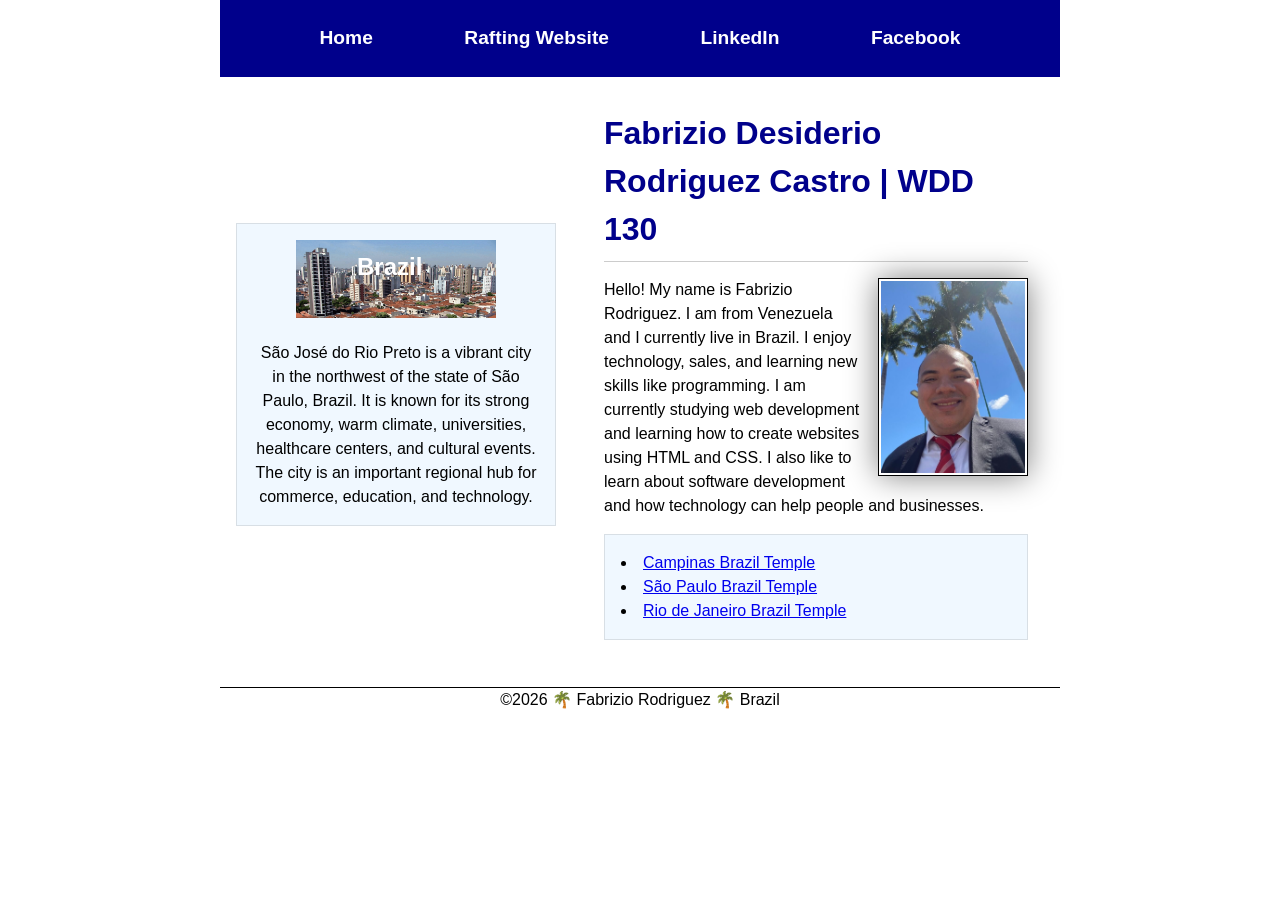
<file: index.html>
<!DOCTYPE html>
<html lang="en">

<head>
    <meta charset="UTF-8">
    <meta name="viewport" content="width=device-width, initial-scale=1.0">
    <title>Fabrizio Rodriguez | WDD 130</title>
    <meta name="description"
      content="Fabrizio Rodriguez WDD 130 course home page about web development learning and projects.">
    <meta name="author" content="Fabrizio Rodriguez">
    <link rel="stylesheet" href="styles/styles.css">
</head>

<body>
    <header>
        <nav>
            <a href="#">Home</a>
            <a href="wwr/">Rafting Website</a>
            <a href="https://linkedin.com" target="_blank">LinkedIn</a>
            <a href="https://facebook.com" target="_blank">Facebook</a>
        </nav>
    </header>

    <div class="grid">
        <main>
            <h1>Fabrizio Desiderio Rodriguez Castro | WDD 130</h1>

            <img src="images/profile.jpg" alt="Hello, my name is Fabrizio Rodriguez" width="200">

            <p>Hello! My name is Fabrizio Rodriguez. I am from Venezuela and I currently live in
                Brazil.
                I enjoy technology, sales, and learning new skills like programming. I am currently
                studying web development and learning how to create websites using HTML and CSS. I
                also like to
                learn about software development and how technology can help people and businesses.
            </p>

            <ul class="box">
                <li><a href="https://www.churchofjesuschrist.org/temples/details/campinas-brazil-temple"
                      target="_blank">Campinas Brazil Temple</a></li>
                <li><a href="https://www.churchofjesuschrist.org/temples/details/sao-paulo-brazil-temple"
                      target="_blank">São Paulo Brazil Temple</a></li>
                <li><a href="https://www.churchofjesuschrist.org/temples/details/rio-de-janeiro-brazil-temple"
                      target="_blank">Rio de Janeiro Brazil Temple</a></li>
            </ul>
        </main>

        <aside class="box">
            <h2>Brazil</h2>
            <img src="images/riopreto.png" alt="São José do Rio Preto, Brazil">
            <p>São José do Rio Preto is a vibrant city in the northwest of the state of São Paulo,
                Brazil. It is known for its strong economy, warm climate, universities, healthcare
                centers, and cultural events. The city is an important regional hub for commerce,
                education, and technology.</p>
        </aside>
    </div>

    <footer>
        <p>©2026 🌴 Fabrizio Rodriguez 🌴 Brazil</p>
    </footer>
</body>

</html>
</file>
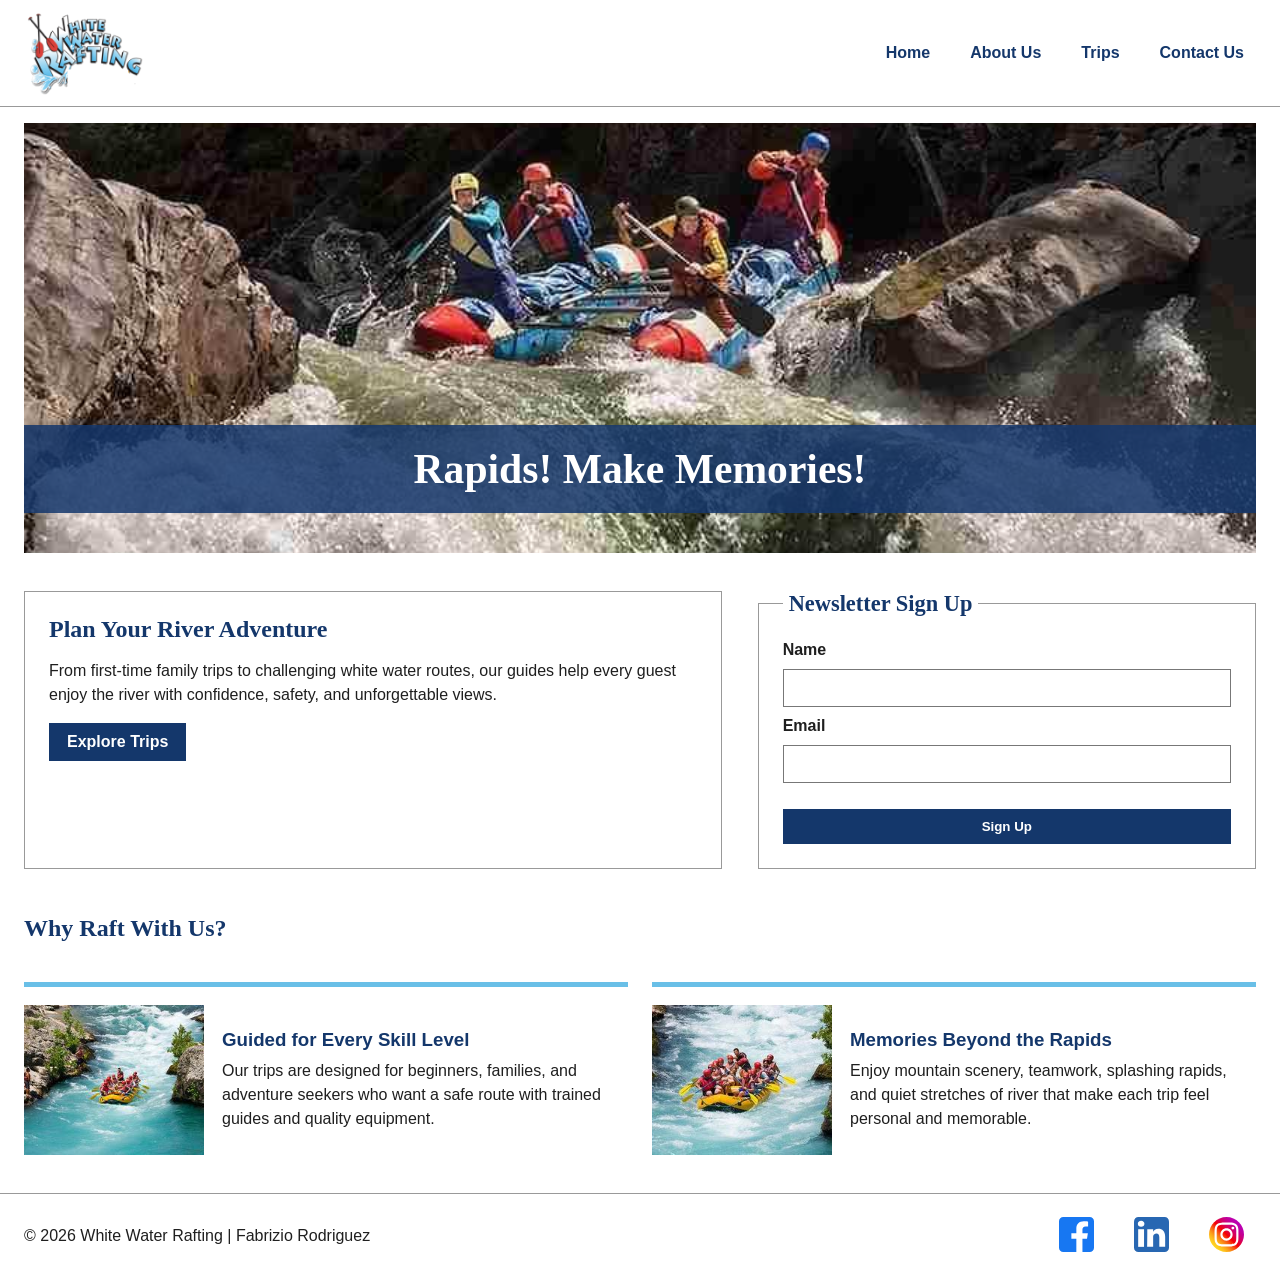
<file: wwr/index.html>
<!DOCTYPE html>
<html lang="en-US">

<head>
    <meta charset="UTF-8">
    <meta name="viewport" content="width=device-width, initial-scale=1.0">
    <title>Rapids! Make Memories! | Home</title>
    <meta name="description"
      content="Home page for Rapids Make Memories, offering safe and exciting white water rafting adventures.">
    <meta name="author" content="Fabrizio Rodriguez">
    <link rel="stylesheet" href="styles/rafting.css">
</head>

<body>
    <header>
        <img src="images/logo.png" alt="Rapids Make Memories Logo">
        <nav>
            <a href="index.html">Home</a>
            <a href="about.html">About Us</a>
            <a href="trips.html">Trips</a>
            <a href="contact.html">Contact Us</a>
        </nav>
    </header>

    <main>
        <div class="home-hero">
            <img src="images/hero.jpg" alt="Rafting group navigating white water rapids">
            <h1>Rapids! Make Memories!</h1>
        </div>

        <section class="home-actions">
            <div class="home-message">
                <h2>Plan Your River Adventure</h2>
                <p>
                    From first-time family trips to challenging white water routes, our guides help
                    every guest enjoy the river with confidence, safety, and unforgettable views.
                </p>
                <a class="button-link" href="trips.html">Explore Trips</a>
            </div>

            <form class="newsletter-form">
                <fieldset>
                    <legend>Newsletter Sign Up</legend>

                    <label for="newsletter-name">Name</label>
                    <input type="text" id="newsletter-name" name="newsletter-name" required>

                    <label for="newsletter-email">Email</label>
                    <input type="email" id="newsletter-email" name="newsletter-email" required>

                    <button type="submit">Sign Up</button>
                </fieldset>
            </form>
        </section>

        <section class="home-grid">
            <h2>Why Raft With Us?</h2>

            <div class="home-feature">
                <img src="images/rafting1.jpg" alt="Rafting team paddling through white water">
                <div>
                    <h3>Guided for Every Skill Level</h3>
                    <p>
                        Our trips are designed for beginners, families, and adventure seekers who
                        want a safe route with trained guides and quality equipment.
                    </p>
                </div>
            </div>

            <div class="home-feature">
                <img src="images/rafting4.jpg" alt="Rafting boat moving through a rocky river">
                <div>
                    <h3>Memories Beyond the Rapids</h3>
                    <p>
                        Enjoy mountain scenery, teamwork, splashing rapids, and quiet stretches of
                        river that make each trip feel personal and memorable.
                    </p>
                </div>
            </div>
        </section>
    </main>

    <footer>
        <p>&copy; 2026 White Water Rafting | Fabrizio Rodriguez</p>

        <nav class="socialmedia">
            <a href="https://facebook.com">
                <img src="images/facebook.svg" alt="Facebook icon">
            </a>
            <a href="https://linkedin.com">
                <img src="images/linkedin.svg" alt="LinkedIn icon">
            </a>
            <a href="https://instagram.com">
                <img src="images/instagram.svg" alt="Instagram icon">
            </a>
        </nav>
    </footer>
</body>

</html>
</file>
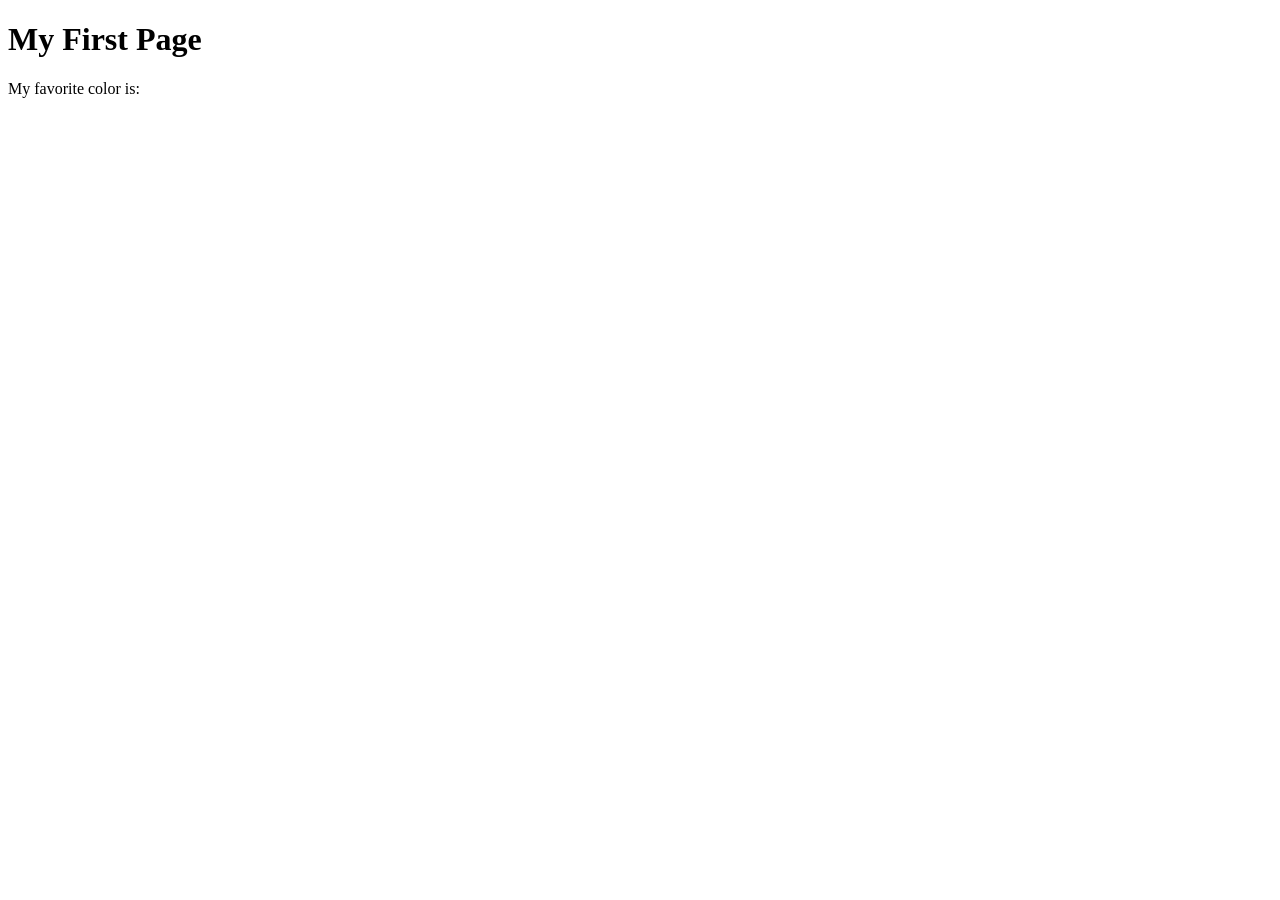
<file: week01/first-page.html>
<!DOCTYPE html>
<html lang="en">
<head>
    <meta charset="UTF-8">
    <meta name="viewport" content="width=device-width, initial-scale=1.0">
    <title>My First Page</title>
</head>
<body>
    <h1>My First Page</h1>
    <p>My favorite color is: </p>
</body>
</html>
</file>
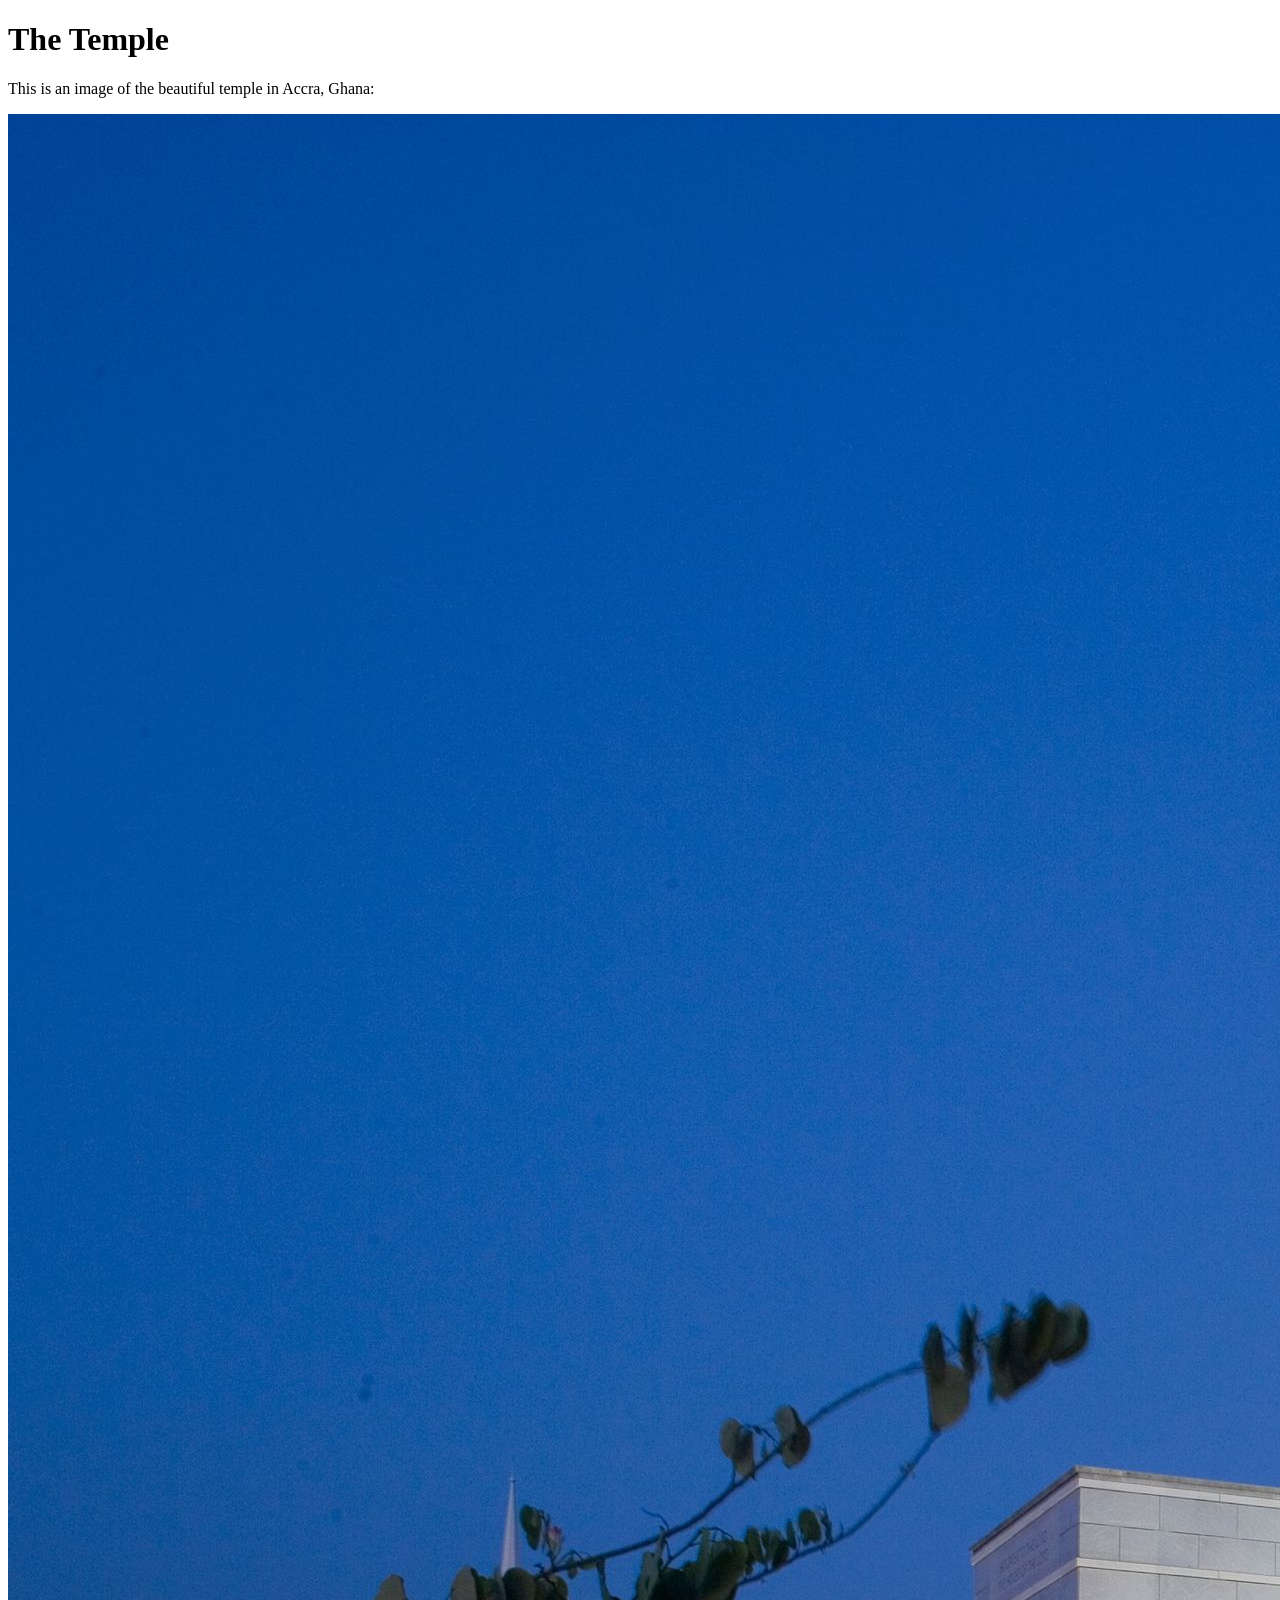
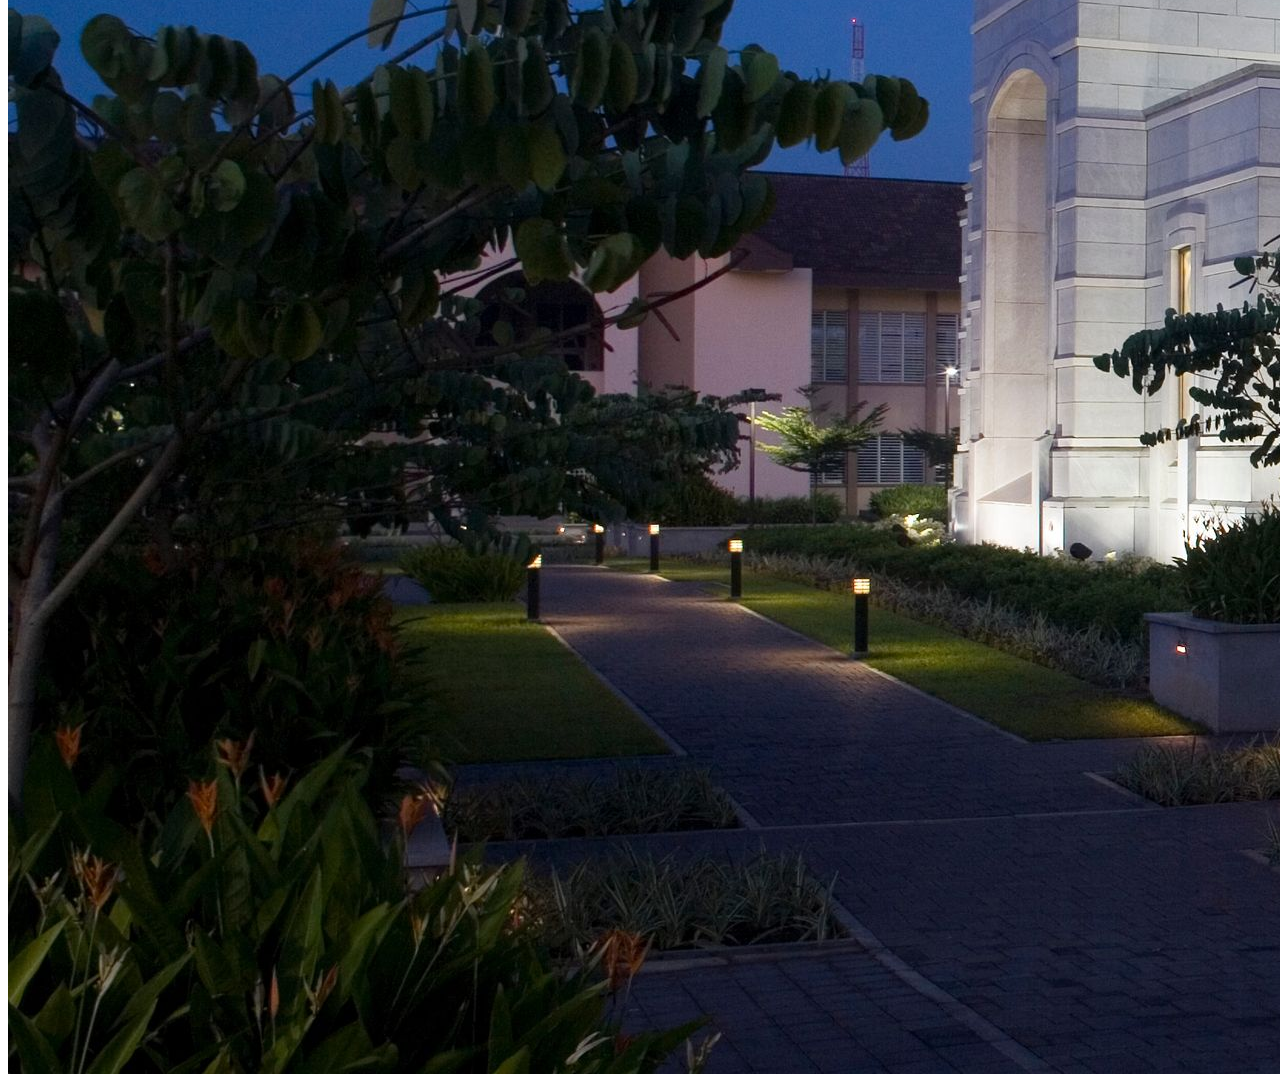
<file: week01/images.html>
<!DOCTYPE html>
<html lang="en">
<head>
    <meta charset="UTF-8">
    <meta name="viewport" content="width=device-width, initial-scale=1.0">
    <title>Temple Image</title>
</head>
<body>
    <h1>The Temple</h1>
    <p>This is an image of the beautiful temple in Accra, Ghana:</p>
    <img src="images/temple-large.jpeg" alt="The Accra Ghana Temple">
    
</body>
</html>
</file>
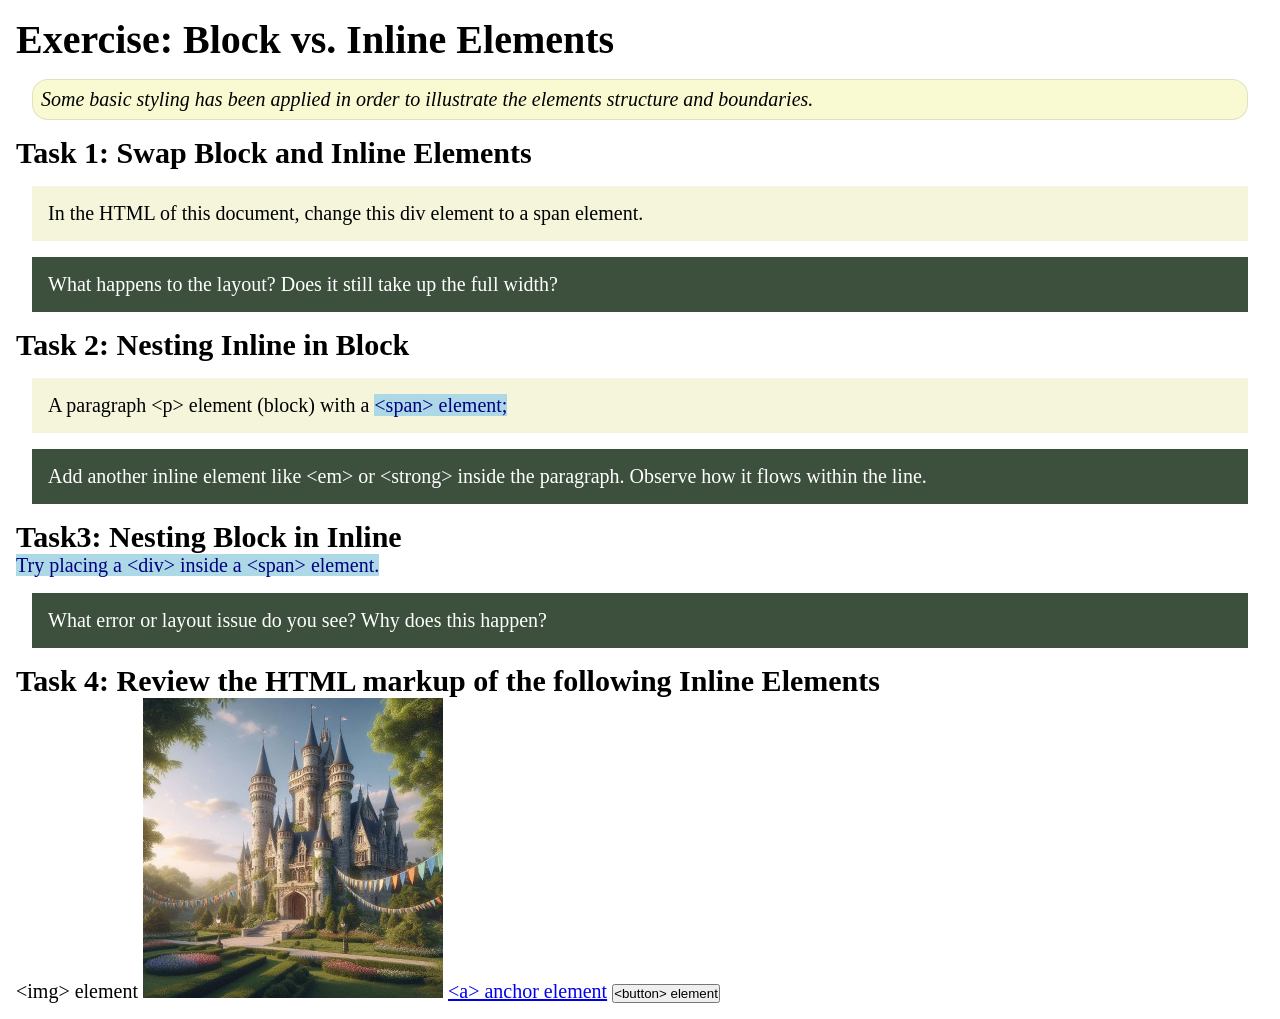
<file: week02/block-vs-inline.html>
<!DOCTYPE html>
<html lang="en">

<head>
    <meta charset="UTF-8">
    <meta name="viewport" content="width=device-width, initial-scale=1.0">
    <title>Exercise: Block vs. Inline Elements</title>
    <link rel="stylesheet" href="styles/block-vs-inline.css">
</head>

<body>
    <main>
        <h1>Exercise: Block vs. Inline Elements</h1>
        <p class="note">Some basic styling has been applied in order to illustrate the elements structure and
            boundaries.</p>

        <h2>Task 1: Swap Block and Inline Elements</h2>
        <div>In the HTML of this document, change this div element to a span element.</div>

        <p class="question">What happens to the layout? Does it still take up the full width?</p>

        <h2>Task 2: Nesting Inline in Block</h2>
        <p>A paragraph &lt;p&gt; element (block) with a <span>&lt;span&gt; element;</span></p>
        <p class="question">Add another inline element like &lt;em&gt; or &lt;strong&gt; inside the paragraph. Observe
            how it flows within the line.</p>

        <h2>Task3: Nesting Block in Inline</h2>
        <span>Try placing a &lt;div&gt; inside a &lt;span&gt; element.</span>
            <p class="question">What error or layout issue do you see? Why does this happen?</p>


            <h2>Task 4: Review the HTML markup of the following Inline Elements</h2>
        &lt;img&gt; element
        <img src="images/castle.webp" alt="placeholder image (images are inline)" width="300" height="300">
        <a href="https://churchofjesuschrist.org">&lt;a&gt; anchor element</a>
        <button type="button">&lt;button&gt; element</button>
    </main>
</body>

</html>
</file>
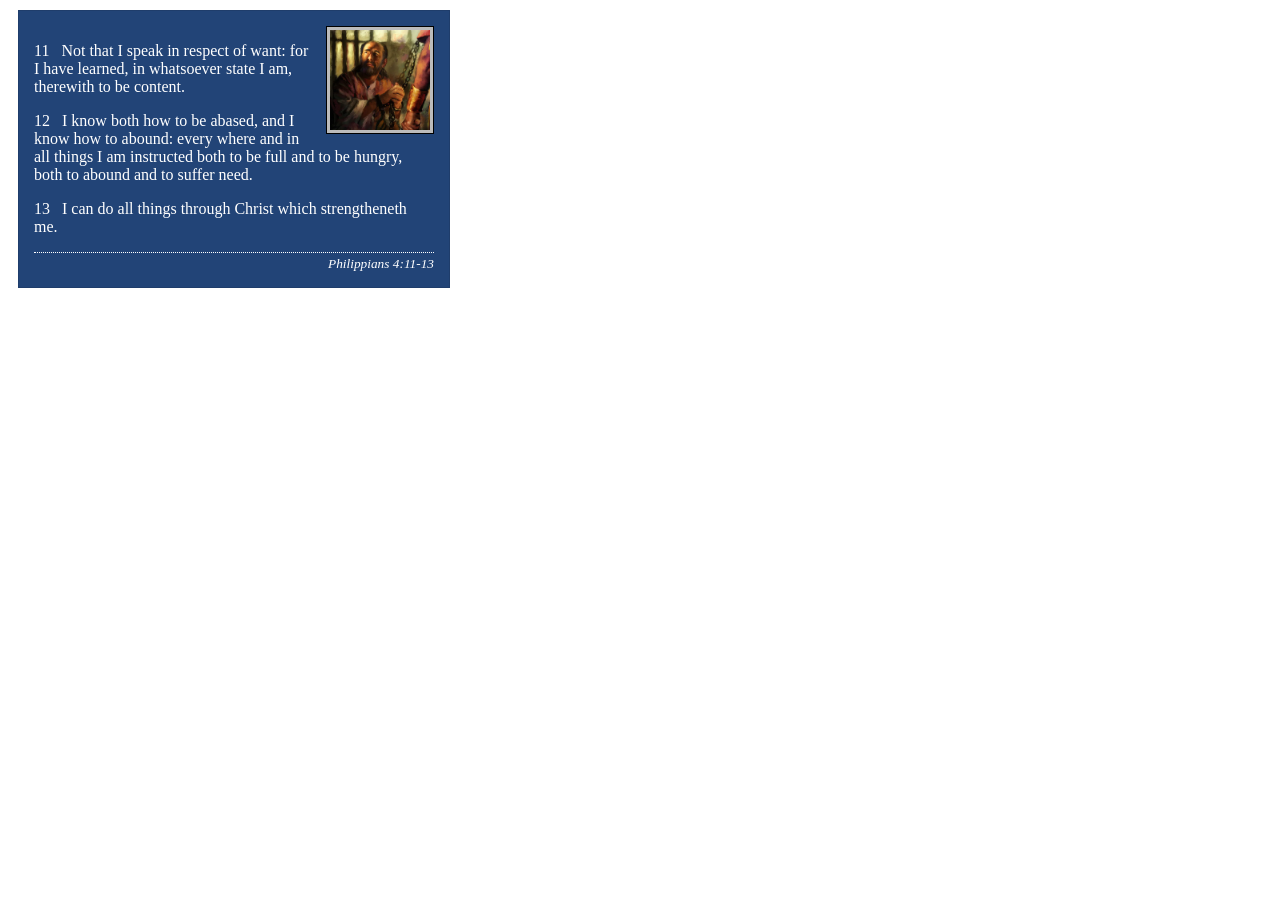
<file: week02/box-model-solution.html>
<!DOCTYPE html>
<html lang="en">
<head>
    <meta charset="UTF-8">
    <meta name="viewport" content="width=device-width, initial-scale=1.0">
    <title>Box Model Activity</title>
    <link rel="stylesheet" href="styles/box-model-solution.css">
</head>
<body>
    <main>
        <div class="callout">
            <img src="images/apostle-paul-imprisoned.webp" alt="Paul the Apostle - Imprisoned in Rome" width="200" height="200">
            <blockquote>
                <p>11 &nbsp; Not that I speak in respect of want: for I have learned, in whatsoever state I am, therewith to be content.</p>
                <p>12 &nbsp; I know both how to be abased, and I know how to abound: every where and in all things I am instructed both to be full and to be hungry, both to abound and to suffer need.</p>
                <p>13 &nbsp; I can do all things through Christ which strengtheneth me.</p>
            </blockquote>
            <cite>Philippians 4:11-13</cite>
        </div>
    </main>
</body>
</html>
</file>
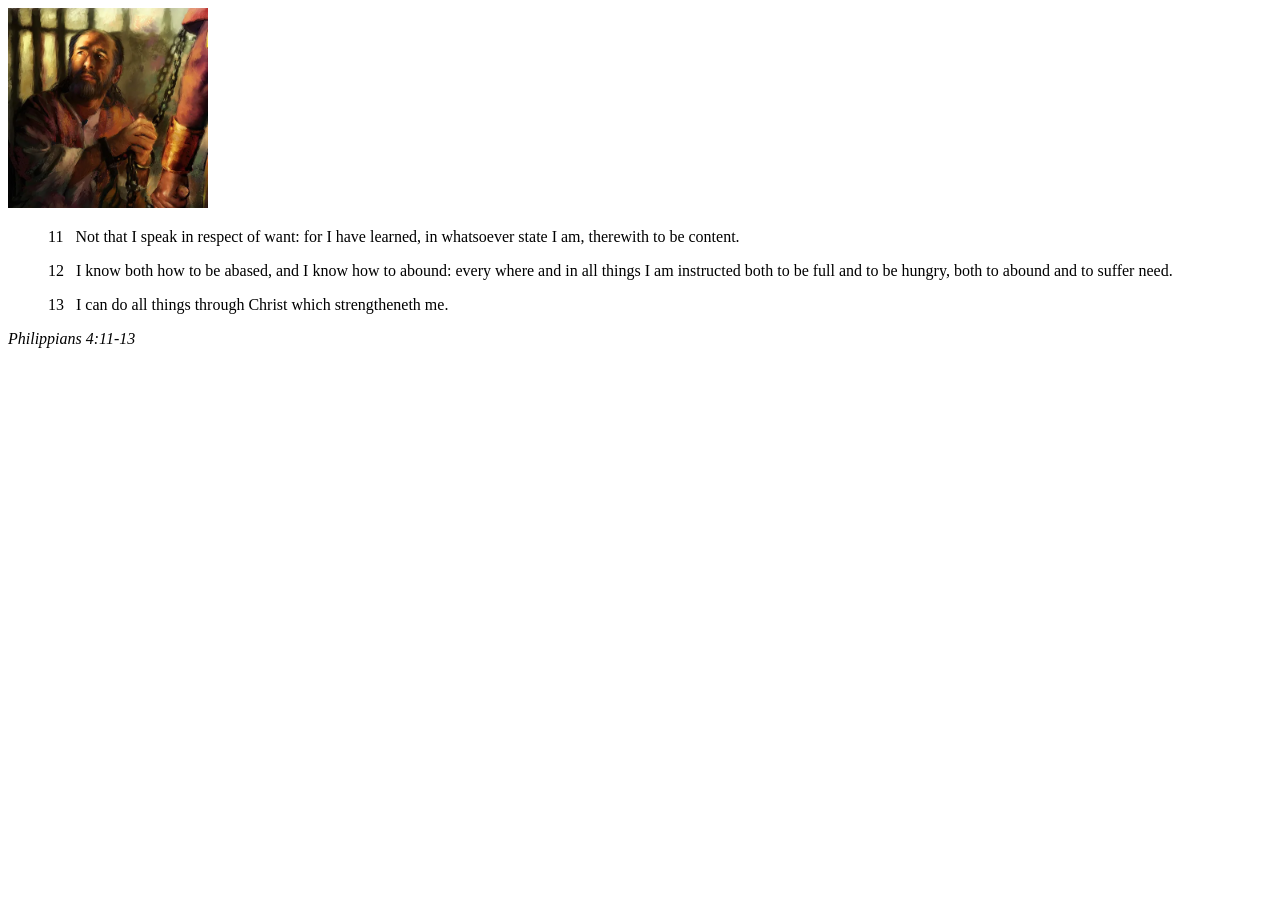
<file: week02/box-model.html>
<!DOCTYPE html>
<html lang="en">
<head>
    <meta charset="UTF-8">
    <meta name="viewport" content="width=device-width, initial-scale=1.0">
    <title>Box Model Activity</title>
</head>
<body>
    <main>
        <div class="callout">
            <img src="images/apostle-paul-imprisoned.webp" alt="Paul the Apostle - Imprisoned in Rome" width="200" height="200">
            <blockquote>
                <p>11 &nbsp; Not that I speak in respect of want: for I have learned, in whatsoever state I am, therewith to be content.</p>
                <p>12 &nbsp; I know both how to be abased, and I know how to abound: every where and in all things I am instructed both to be full and to be hungry, both to abound and to suffer need.</p>
                <p>13 &nbsp; I can do all things through Christ which strengtheneth me.</p>
            </blockquote>
            <cite>Philippians 4:11-13</cite>
        </div>
    </main>
</body>
</html>
</file>
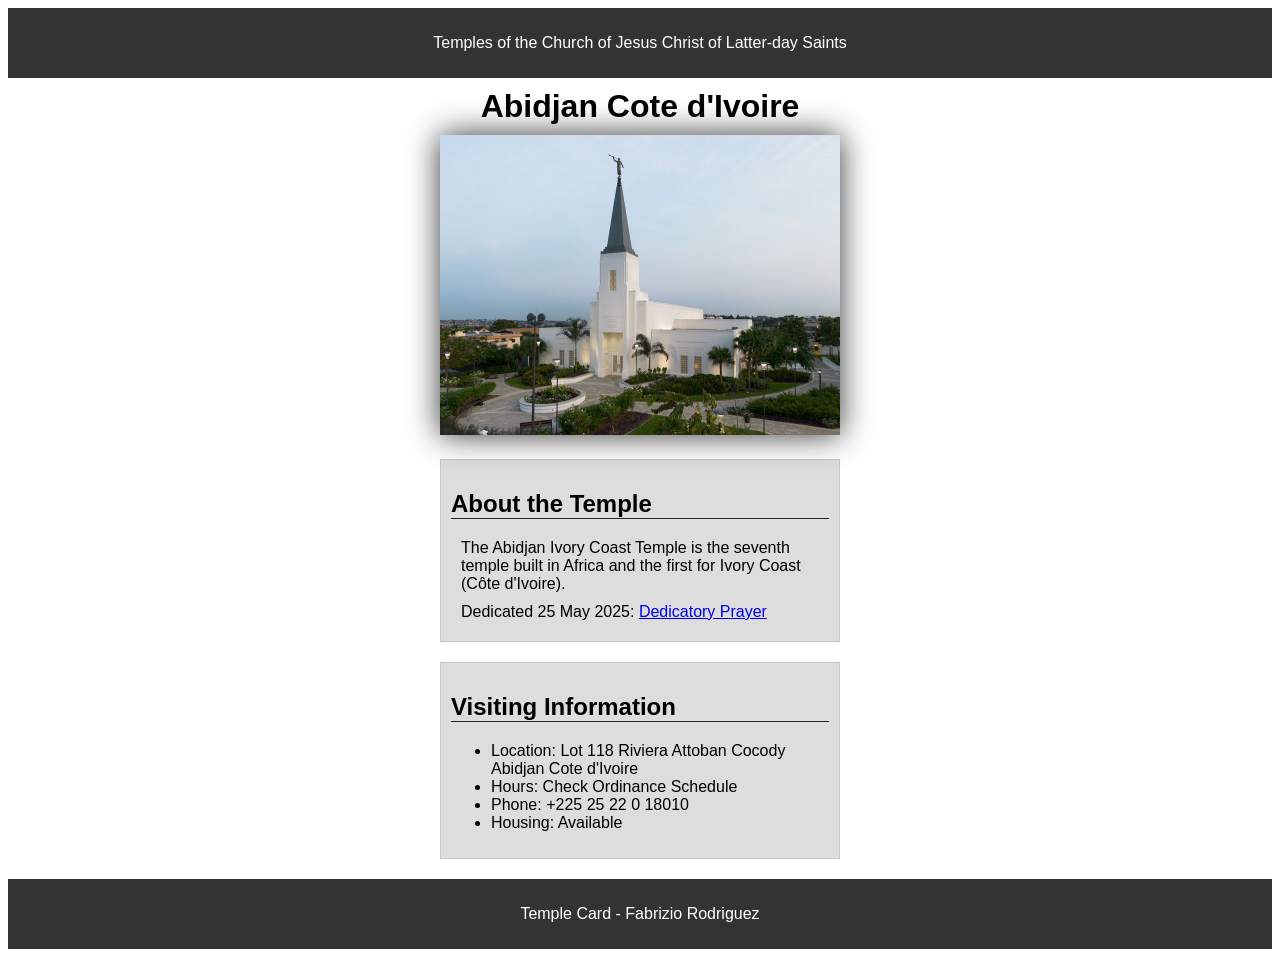
<file: week02/temple.html>
<!DOCTYPE html>
<html lang="en">

<head>
    <meta charset="UTF-8">
    <meta name="viewport" content="width=device-width, initial-scale=1.0">
    <link rel="stylesheet" href="styles/temple.css">
    <title>Temple Card - Abidjan Cote d'Ivoire</title>
</head>

<body>
    <header>
        <p>Temples of the Church of Jesus Christ of Latter-day Saints</p>
    </header>
    <main>
        <h1>Abidjan Cote d'Ivoire</h1>
        <picture>
            <img src="images/abidjan-ivory-coast.jpeg" alt="Abidjan Cote d'Ivoire Temple">
        </picture>
        <section>
            <h2>About the Temple</h2>
            <p>The Abidjan Ivory Coast Temple is the seventh temple built in Africa and the first
                for Ivory Coast (Côte
                d'Ivoire).</p>
            <p>Dedicated 25 May 2025: <a
                  href="https://www.churchofjesuschrist.org/temples/dedicatory-prayer/abidjan-ivory-coast-temple/2025-05-25?lang=eng"
                  target="_blank" rel="noopener noreferrer">Dedicatory Prayer</a></p>
        </section>
        <section>
            <h2>Visiting Information</h2>
            <ul>
                <li>Location: Lot 118 Riviera Attoban Cocody Abidjan Cote d'Ivoire</li>
                <li>Hours: Check Ordinance Schedule</li>
                <li>Phone: +225 25 22 0 18010</li>
                <li>Housing: Available</li>
            </ul>
        </section>
    </main>
    <footer>
        <p>Temple Card - Fabrizio Rodriguez</p>
    </footer>
</body>

</html>
</file>
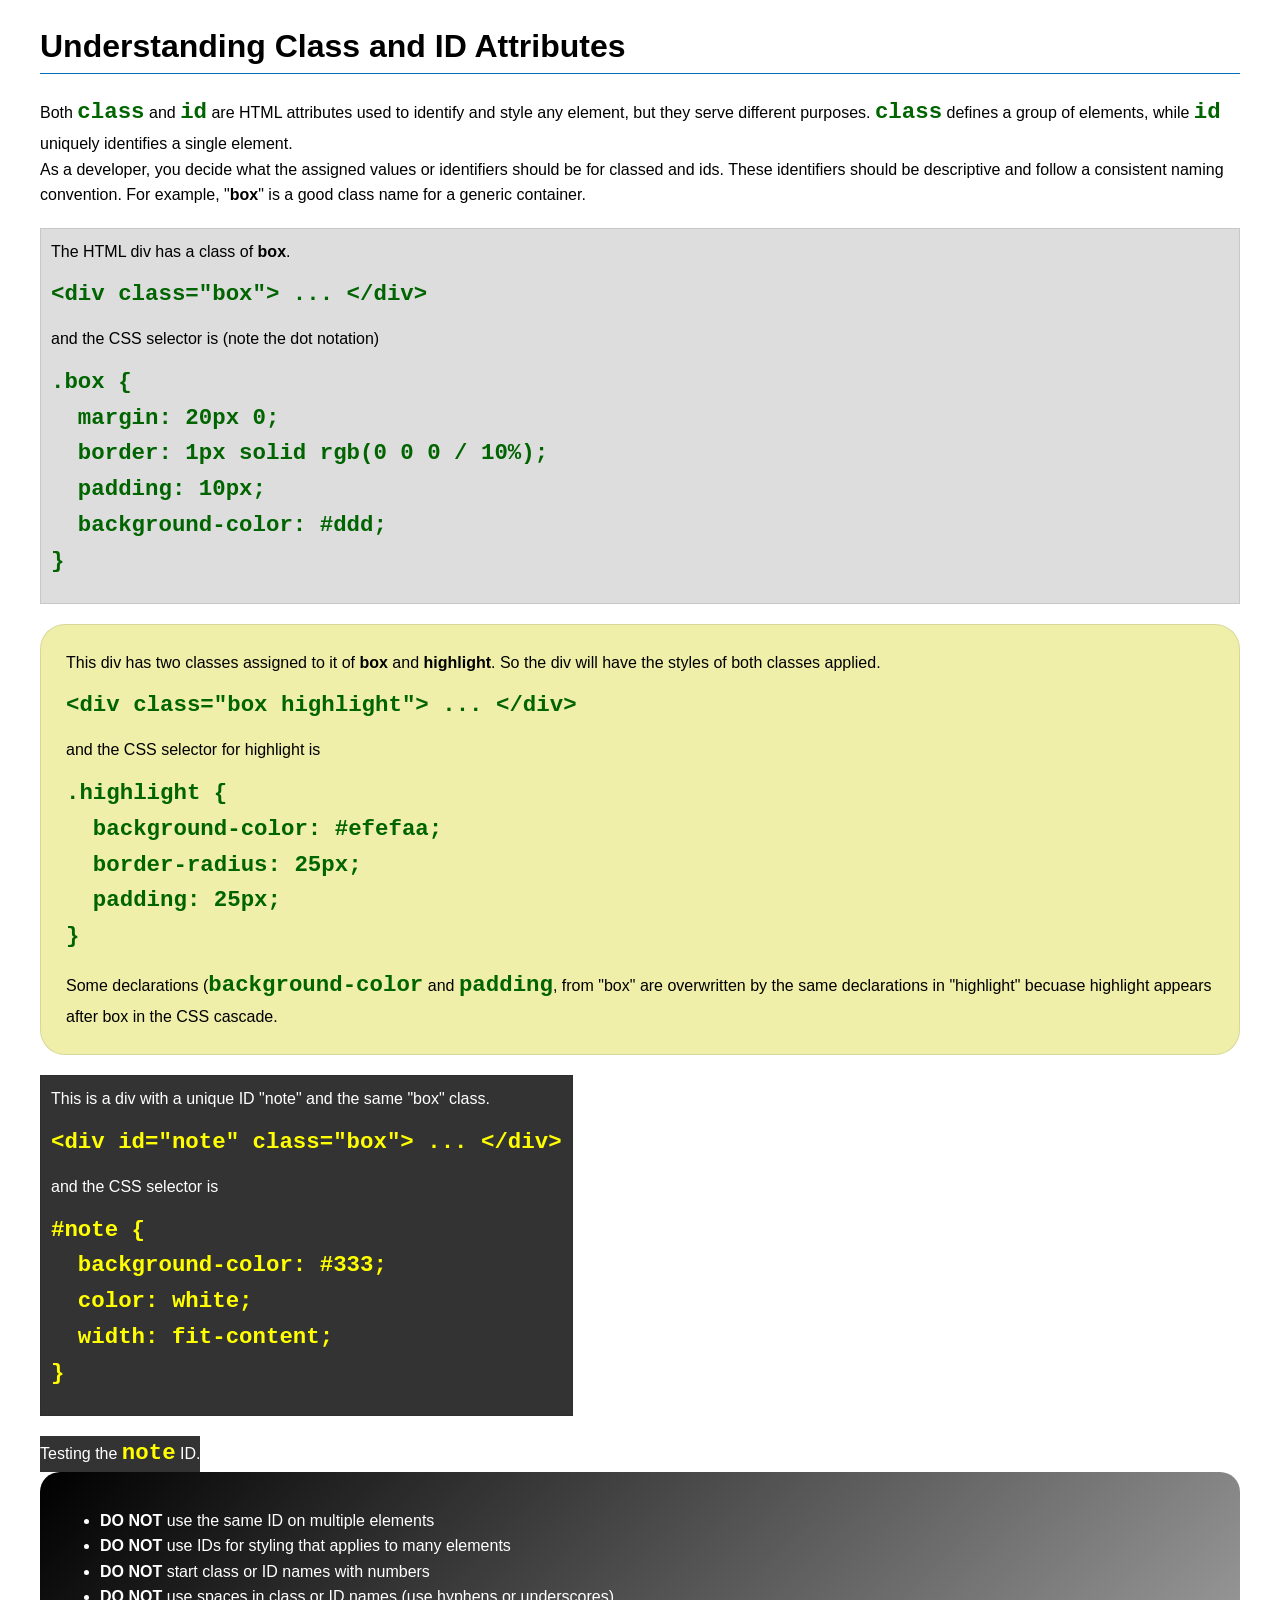
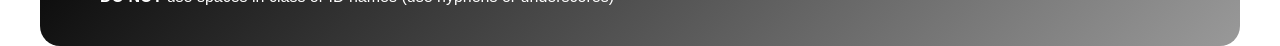
<file: week03/class-and-id.html>
<!DOCTYPE html>
<html lang="en">

<head>
    <meta charset="UTF-8">
    <meta name="viewport" content="width=device-width, initial-scale=1.0">
    <title>Class vs ID Attributes</title>
    <link rel="stylesheet" href="styles/class-and-id.css">
</head>

<body>
    <h1>Understanding Class and ID Attributes</h1>
    <p>Both <code>class</code> and <code>id</code> are HTML attributes used to identify and style any element, but they
        serve different purposes. <code>class</code> defines a group of elements, while <code>id</code> uniquely
        identifies a single element.</p>
    <p>As a developer, you decide what the assigned values or identifiers should be for classed and ids. These
        identifiers should be
        descriptive and follow a consistent naming convention. For example, "<strong>box</strong>" is a good class name
        for a generic container.</p>
    <div class="box">
        <p>The HTML div has a class of <strong>box</strong>.</p>
        <pre><code class="html">&lt;div class="box"&gt; ... &lt;/div&gt;</code></pre>
        and the CSS selector is (note the dot notation)
        <pre><code class="css">.box {
  margin: 20px 0;
  border: 1px solid rgb(0 0 0 / 10%);
  padding: 10px;
  background-color: #ddd; 
}</code></pre>
    </div>

    <div class="box highlight">
        <p>This div has two classes assigned to it of <strong>box</strong> and <strong>highlight</strong>. So the div
            will have the styles of both classes applied.</p>
        <pre><code class="html">&lt;div class="box highlight"&gt; ... &lt;/div&gt;</code></pre>
        and the CSS selector for highlight is
        <pre><code class="css">.highlight {
  background-color: #efefaa;
  border-radius: 25px;
  padding: 25px;
}</code></pre>
<p>Some declarations (<code>background-color</code> and <code>padding</code>, from "box" are overwritten by the same declarations in "highlight" becuase highlight appears after box in the CSS cascade.</p>
    </div>

    <div id="note" class="box">
        <p>This is a div with a unique ID "note" and the same "box" class.</p>
        <pre><code class="html">&lt;div id="note" class="box"&gt; ... &lt;/div&gt;</code></pre>
        and the CSS selector is
        <pre><code class="css">#note {
  background-color: #333;
  color: white;
  width: fit-content;
}</code></pre>
    </div>

    <div id="note">
        <p>Testing the <code>note</code> ID.</p>
    </div>

    <section id="best-practice">
        <ul>
            <li><strong>DO NOT</strong> use the same ID on multiple elements</li>
            <li><strong>DO NOT</strong> use IDs for styling that applies to many elements</li>
            <li><strong>DO NOT</strong> start class or ID names with numbers</li>
            <li><strong>DO NOT</strong> use spaces in class or ID names (use hyphens or underscores)</li>
        </ul>
    </section>




</body>

</html>
</file>
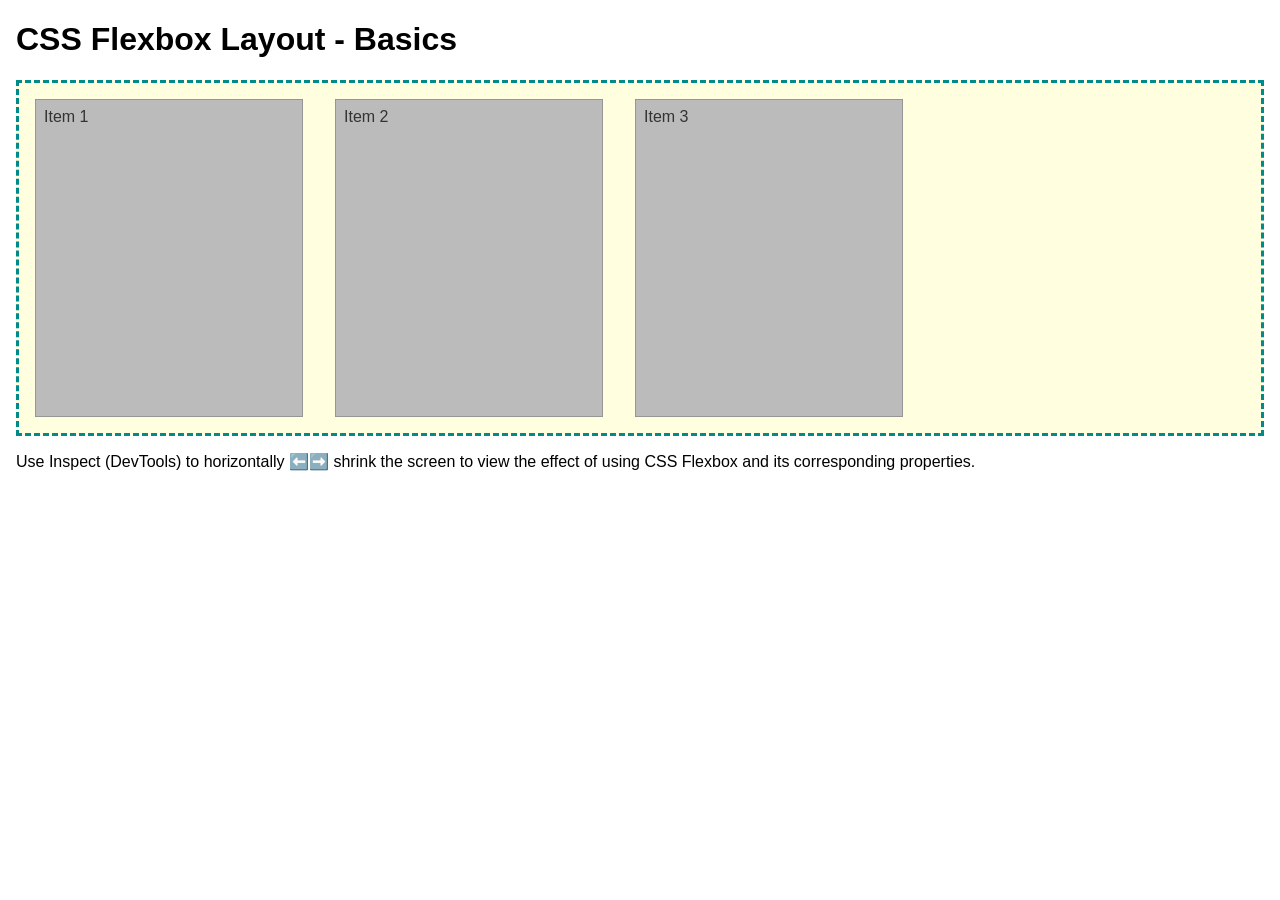
<file: week04/flexbox-layout.html>
<!DOCTYPE html>
<html lang="en">
<head>
    <meta charset="UTF-8">
    <meta name="viewport" content="width=device-width, initial-scale=1.0">
    <title>CSS Flexbox Layout - Basics</title>
    <link rel="stylesheet" href="styles/flexbox.css">
</head>
<body>
    <main>
        <h1>CSS Flexbox Layout - Basics</h1>
        <div class="flex-container">
            <div class="flex-item item1">Item 1</div>
            <div class="flex-item item2">Item 2</div>
            <div class="flex-item item3">Item 3</div>
        </div>
        <p>Use Inspect (DevTools) to horizontally ⬅️➡️ shrink the screen to view the effect of using CSS Flexbox and its corresponding properties.</p>
    </main>
</body>
</html>
</file>
<file: styles/styles.css>
* {
    margin: 0;
    padding: 0;
    box-sizing: border-box;
}

body {
    font-family: Arial, Helvetica, sans-serif;
    line-height: 1.5;
}

header,
.grid,
footer {
    max-width: 840px;
    margin: 0 auto;
}

nav {
    background-color: darkblue;
    padding: 1rem;
    display: flex;
    justify-content: space-evenly;
    align-items: center;
}

nav a {
    color: white;
    display: block;
    padding: 0.5rem;
    text-decoration: none;
    font-size: 1.2rem;
    font-weight: 700;
}

nav a:hover {
    background-color: navy;
}

h1 {
    color: darkblue;
    margin: 1rem;
    border-bottom: 1px solid #ccc;
    padding-bottom: 0.5rem;
}

.grid {
    display: grid;
    align-items: center;
}

main {
    grid-column: 2 / 3;
    margin: 1rem;
}

main img {
    width: 150px;
    height: auto;
    float: right;
    margin: 0 1rem 1rem 1rem;
    border: 1px solid black;
    padding: 2px;
    box-shadow: 0 0 30px gray;
}

main p {
    margin: 1rem;
}

ul {
    list-style-position: inside;
}

aside {
    width: 20rem;
    text-align: center;
    position: relative;
    grid-column: 1 / 2;
    grid-row: 1 / 2;
}

aside h2 {
    position: absolute;
    top: 25px;
    left: 120px;
    color: white;
    border-bottom: none;
    padding: 0;
    margin: 0;
}

aside img {
    width: 200px;
    height: auto;
}

aside p {
    margin-top: 1rem;
}

footer {
    margin-top: 15px;
    border-top: 1px solid #000;
    text-align: center;
}

/* Class Selectors */

.box {
    margin: 1rem;
    border: 1px solid rgb(0 0 0 / 10%);
    padding: 1rem;
    background-color: #f0f8ff;
    color: #000;
}
</file>
<file: wwr/styles/rafting.css>
:root {
    --primary-color: #14376b;
    --secondary-color: #69bfe7;
    --accent1-color: rgba(20, 55, 107, 0.85);
    --accent2-color: #1f1f1f;

    --heading-font: Georgia, "Times New Roman", serif;
    --body-font: Arial, Helvetica, sans-serif;
}

* {
    margin: 0;
    padding: 0;
    box-sizing: border-box;
}

body {
    font-family: var(--body-font);
    color: var(--accent2-color);
    background-color: white;
}

header,
main,
footer {
    width: 100%;
    max-width: 1400px;
    margin: 0 auto;
    padding-left: 24px;
    padding-right: 24px;
}

/* Header with CSS Grid */
header {
    display: grid;
    grid-template-columns: 120px 1fr;
    align-items: center;
    padding-top: 10px;
    padding-bottom: 10px;
    border-bottom: 1px solid #999;
}

header img {
    width: 120px;
    height: auto;
}

/* Navigation with Flexbox */
nav {
    display: flex;
    justify-content: flex-end;
    gap: 1rem;
}

nav a {
    color: var(--primary-color);
    text-decoration: none;
    padding: 8px 12px;
    font-weight: bold;
}

nav a:hover {
    background-color: var(--primary-color);
    color: white;
}

h1,
h2 {
    font-family: var(--heading-font);
    color: var(--primary-color);
}

/* Hero Section */
.hero {
    position: relative;
}

.hero > img {
    display: block;
    width: 100%;
    height: auto;
}

.hero h1 {
    position: absolute;
    top: 20px;
    width: 100%;
    padding: 16px;
    text-align: center;
    background-color: var(--accent1-color);
    color: white;
    font-size: 2rem;
}

.hero article {
    position: absolute;
    bottom: 20px;
    left: 40px;
    right: 40px;
    padding: 16px;
    background-color: var(--accent1-color);
    color: white;
}

.hero article img {
    float: right;
    width: 125px;
    height: auto;
    margin-left: 16px;
    border: 1px solid var(--secondary-color);
}

section {
    margin: 16px 0;
    padding: 8px 0;
}

section h2 {
    margin-top: 30px;
    margin-bottom: 15px;
    padding: 12px;
    text-align: center;
    background-color: var(--primary-color);
    color: white;
}

/* History Section */
.history-content {
    display: grid;
    grid-template-columns: 1fr 250px 1fr;
    gap: 1rem;
    align-items: center;
}

.history-content p {
    padding: 0 10px;
    line-height: 1.5;
}

.history-content img {
    width: 250px;
    height: auto;
}

/* Adventure Section */
.adventure-gallery {
    display: flex;
    gap: 1rem;
    justify-content: space-between;
}

.adventure-gallery figure {
    flex: 1;
    margin: 0;
    text-align: center;
}

.adventure-gallery img {
    width: 100%;
    height: 120px;
    object-fit: cover;
}

.adventure-gallery figcaption {
    margin-top: 6px;
    font-size: 0.85rem;
    font-weight: bold;
    color: var(--primary-color);
}

/* Home Page */
.home-hero {
    position: relative;
    margin-top: 16px;
}

.home-hero img {
    display: block;
    width: 100%;
    height: 430px;
    object-fit: cover;
}

.home-hero h1 {
    position: absolute;
    left: 0;
    right: 0;
    bottom: 40px;
    padding: 20px;
    text-align: center;
    background-color: var(--accent1-color);
    color: white;
    font-size: 2.6rem;
}

.home-actions {
    display: grid;
    grid-template-columns: 1.4fr 1fr;
    gap: 36px;
    align-items: stretch;
    margin: 30px 0;
}

.home-message,
.newsletter-form fieldset {
    border: 1px solid #999;
    padding: 24px;
}

.home-message h2,
.home-grid h2,
.trip-grid h2,
.trips-table-section h2 {
    margin: 0 0 16px;
    padding: 0;
    text-align: left;
    background-color: transparent;
    color: var(--primary-color);
}

.home-message p,
.home-feature p,
.trips-intro p,
.trip-card p {
    line-height: 1.5;
}

.button-link,
.newsletter-form button {
    display: inline-block;
    margin-top: 16px;
    padding: 10px 18px;
    background-color: var(--primary-color);
    color: white;
    border: none;
    text-decoration: none;
    font-weight: bold;
    cursor: pointer;
}

.button-link:hover,
.newsletter-form button:hover {
    background-color: var(--accent2-color);
}

.newsletter-form fieldset {
    display: grid;
    gap: 10px;
    height: 100%;
}

.newsletter-form legend {
    font-family: var(--heading-font);
    color: var(--primary-color);
    font-size: 1.4rem;
    font-weight: bold;
    padding: 0 6px;
}

.newsletter-form label {
    font-weight: bold;
}

.newsletter-form input {
    width: 100%;
    padding: 9px;
    border: 1px solid #777;
    font-family: var(--body-font);
    font-size: 1rem;
}

.home-grid {
    display: grid;
    grid-template-columns: 1fr 1fr;
    gap: 24px;
    margin-top: 28px;
}

.home-grid h2 {
    grid-column: 1 / -1;
}

.home-feature {
    display: grid;
    grid-template-columns: 180px 1fr;
    gap: 18px;
    align-items: center;
    border-top: 5px solid var(--secondary-color);
    padding-top: 18px;
}

.home-feature img {
    width: 100%;
    height: 150px;
    object-fit: cover;
}

.home-feature h3 {
    margin-bottom: 8px;
    color: var(--primary-color);
}

/* Trips Page */
.trips-intro {
    display: grid;
    grid-template-columns: 1fr auto;
    gap: 28px;
    align-items: center;
    margin: 28px 0;
    padding: 26px;
    border-left: 8px solid var(--secondary-color);
    background-color: #f4f9fc;
}

.trips-intro h1 {
    margin-bottom: 10px;
    font-size: 2.2rem;
}

.trip-grid {
    display: grid;
    grid-template-columns: repeat(3, 1fr);
    gap: 24px;
}

.trip-grid h2 {
    grid-column: 1 / -1;
}

.trip-card {
    margin: 0;
    padding: 0 0 18px;
    border-bottom: 4px solid var(--secondary-color);
}

.trip-card img {
    width: 100%;
    height: 180px;
    object-fit: cover;
}

.trip-card h3 {
    margin: 14px 0 8px;
    color: var(--primary-color);
}

.trips-table-section {
    margin-top: 34px;
}

.trips-table {
    width: 100%;
    border-collapse: collapse;
}

.trips-table caption {
    caption-side: bottom;
    padding-top: 10px;
    font-weight: bold;
    color: var(--primary-color);
}

.trips-table th,
.trips-table td {
    padding: 12px;
    border: 1px solid #999;
    text-align: left;
}

.trips-table thead th {
    background-color: var(--primary-color);
    color: white;
}

.trips-table tbody th {
    color: var(--primary-color);
}

.trips-table tbody tr:nth-child(even) {
    background-color: #f4f9fc;
}

/* Contact Page */
.contact-title {
    text-align: center;
    margin: 18px 0;
    padding: 0;
}

.contact-title h1 {
    color: var(--primary-color);
    font-size: 2rem;
    margin-bottom: 8px;
}

.contact-title p {
    font-weight: bold;
    line-height: 1.4;
}

.contact-layout {
    display: grid;
    grid-template-columns: 1fr 1fr;
    gap: 50px;
    align-items: start;
    margin: 20px 0 30px;
}

.contact-layout iframe {
    width: 100%;
    height: 330px;
    border: none;
}

.contact-form {
    width: 100%;
}

.contact-form fieldset {
    border: none;
    padding: 0;
    background-color: transparent;
}

.contact-form legend {
    display: none;
}

.form-row {
    display: grid;
    grid-template-columns: 95px 1fr;
    align-items: center;
    margin-bottom: 10px;
}

.form-row label,
.radio-row p {
    font-weight: bold;
}

.contact-form input[type="text"],
.contact-form input[type="email"],
.contact-form textarea {
    width: 100%;
    padding: 8px;
    border: 1px solid #777;
    font-family: var(--body-font);
    font-size: 1rem;
}

.radio-row {
    display: grid;
    grid-template-columns: 95px 1fr;
    margin: 12px 0;
}

.radio-group label {
    display: block;
    margin-bottom: 10px;
    font-weight: normal;
}

.radio-group input {
    width: auto;
    margin-right: 8px;
}

.message-row {
    align-items: start;
}

.contact-form textarea {
    height: 90px;
    resize: vertical;
}

.checkbox-label {
    display: flex;
    align-items: center;
    gap: 8px;
    margin: 12px 0;
    font-weight: normal;
}

.checkbox-label input {
    width: auto;
}

.contact-form button {
    width: 100%;
    padding: 10px;
    background-color: var(--primary-color);
    color: white;
    border: none;
    font-size: 1rem;
    font-weight: bold;
    cursor: pointer;
}

.contact-form button:hover {
    background-color: var(--accent2-color);
}

/* Employees Contact Section */
.employees {
    border: 1px solid #999;
    padding: 16px 20px 24px;
    margin: 30px 0 10px;
}

.employees h2 {
    margin: 0 0 18px;
    padding: 0;
    background-color: transparent;
    color: var(--primary-color);
    font-size: 1.7rem;
}

.employee-grid {
    display: grid;
    grid-template-columns: repeat(3, 1fr);
    gap: 60px;
    justify-items: center;
}

.employee-grid figure {
    margin: 0;
    text-align: center;
}

.employee-grid img {
    width: 160px;
    height: 130px;
    object-fit: cover;
}

.employee-grid figcaption {
    margin-top: 8px;
    font-size: 0.9rem;
    font-weight: bold;
    color: var(--primary-color);
}

/* Footer */
footer {
    display: flex;
    justify-content: space-between;
    align-items: center;
    margin-top: 30px;
    padding-top: 15px;
    padding-bottom: 15px;
    border-top: 1px solid #999;
}

footer p {
    margin: 0;
}

.socialmedia {
    display: flex;
    gap: 1rem;
}

.socialmedia a {
    text-decoration: none;
}

.socialmedia img {
    width: 35px;
    height: auto;
}

/* Responsive adjustments */
@media (max-width: 800px) {
    header {
        grid-template-columns: 1fr;
        justify-items: center;
        gap: 1rem;
    }

    nav {
        justify-content: center;
        flex-wrap: wrap;
    }

    .contact-layout {
        grid-template-columns: 1fr;
    }

    .employee-grid {
        grid-template-columns: 1fr;
        gap: 25px;
    }

    .history-content,
    .home-actions,
    .home-grid,
    .home-feature,
    .trips-intro,
    .trip-grid {
        grid-template-columns: 1fr;
    }

    .home-hero img {
        height: 300px;
    }

    .home-hero h1 {
        bottom: 20px;
        font-size: 2rem;
    }

    .adventure-gallery {
        flex-direction: column;
    }

    footer {
        flex-direction: column;
        gap: 1rem;
        text-align: center;
    }
}
</file>
<file: week02/styles/block-vs-inline.css>
* {
    margin: 0;
    padding: 0;
}

body {
    font-size: 20px;
    margin: 1rem;
}

p,
div {
    background-color: beige;
    margin: 1rem;
    padding: 1rem;
}

span {
    color: navy;
    background-color: lightblue;
}

code {
    margin: 0;
    padding: 0;
    color: green;
    font-size: 1.2rem;
}

.note {
    font-style: italic;
    background-color: lightgoldenrodyellow;
    border-radius: 1rem;
    border: 1px solid rgb(0 0 0 / 10%);
    margin: 1rem;
    padding: .5rem;
}

.question {
    background-color: #3d503d;
    color: #fff;
}
</file>
<file: week02/styles/box-model-solution.css>
.callout {
    max-width: 400px;
    margin: 10px;
    border: 1px solid rgba(0, 0, 0, .1);
    padding: 15px;
    background-color: #247;
    color: #fff;
}

.callout img {
    float: right;
    margin: 0 0 10px 15px;
    border: 1px solid #000;
    padding: 3px;
    background-color: #bbb;
    width: 100px;
    height: auto;

}

blockquote {
    margin: 0;
}

cite {
    display: block;
    border-top: 1px dotted #fff;
    padding-top: 3px;
    text-align: right;
    font-size: smaller;
}
</file>
<file: week02/styles/temple.css>
body {
    font-family: Arial, Helvetica, sans-serif;

}

header,
footer {
    padding: 10px;
    margin: 0 auto;
    background-color: #333;
    color: white;
    text-align: center;
}

h1 {
    margin: 10px;
    text-align: center;
}

h2 {
    border-bottom: 1px solid #222;
}

main {
    width: 400px;
    margin: 0 auto;
}

img {
    width: 100%;
    height: auto;
    box-shadow: 0 0 30px #333;
}

section {
    margin: 20px 0;
    border: 1px solid rgb(0, 0, 0, 10%);
    padding: 10px;
    background-color: #ddd;

}

section p {
    margin: 10px;
}
</file>
<file: week03/styles/class-and-id.css>
body {
    font-family: Arial, sans-serif;
    line-height: 1.6;
    margin: 0;
    padding: 0 40px;
}

h1 {
    border-bottom: 1px solid rgb(0 110 182);
    padding-bottom: 0;
}



p {
    margin: 0;
}

code {
    color: darkgreen;
    font-weight: 700;
    font-size: 1.4rem;
}

/* Class examples - can be reused */

.box {
    margin: 20px 0;
    border: 1px solid rgb(0 0 0 / 10%);
    padding: 10px;
    background-color: #ddd; /* this is shorthand for #dddddd */
}

.highlight {
    background-color: #efefaa;
    border-radius: 25px;
    padding: 25px;
}

/* ID examples - should be unique */

#note {
    background-color: #333;
    color: white;
    width: fit-content;
}

#note code {
    color: yellow;
}

#best-practice {
    background: linear-gradient(135deg, #000 0%, #999 100%);
    color: white;
    border-radius: 20px;
    padding: 20px
}
</file>
<file: week04/styles/flexbox.css>
body {
    font-family: Helvetica, Arial, sans-serif;
    margin: 1rem;
}

.flex-container {
    border: 3px dashed darkcyan;
    background-color: lightyellow;
    display: flex;
    flex-wrap: wrap;
}

.flex-item {
    width: 250px;
    margin: 1rem;
    border: 1px solid rgb(0 0 0 / 20%);
    padding: 0.5rem;
    background-color: #bbb;
    color: #333;
}

.item1 {
    min-height: 100px;
}

.item2 {
    min-height: 200px;
}

.item3 {
    min-height: 300px;
}
</file>
